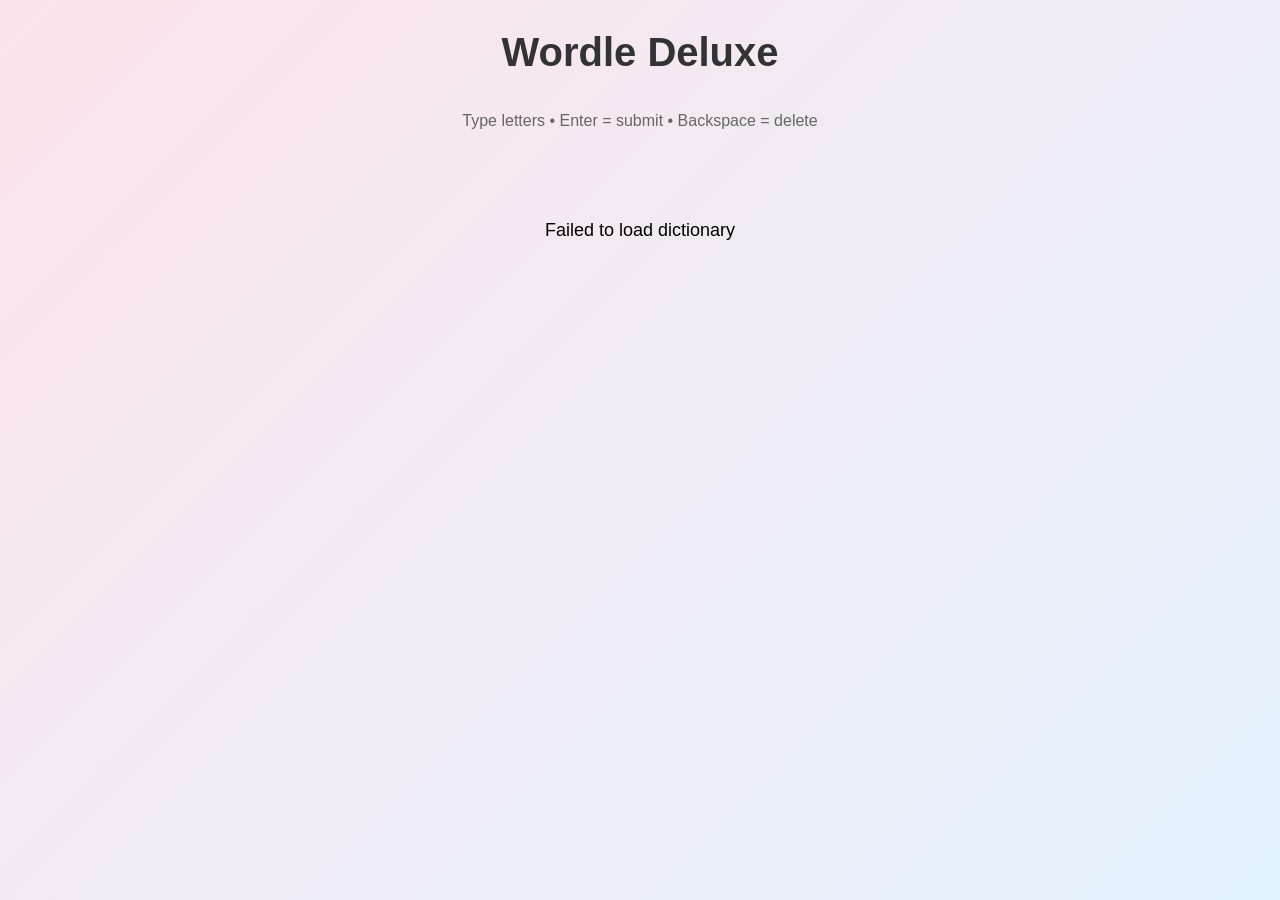
<file: ai.html>
<!DOCTYPE html>
<html lang="en">
<head>
<meta charset="UTF-8">
<meta name="viewport" content="width=device-width, initial-scale=1.0">
<title>Wordle Deluxe</title>
<style>
  body {
    font-family: 'Segoe UI', Tahoma, Geneva, Verdana, sans-serif;
    background: linear-gradient(135deg, #fce4ec, #e3f2fd);
    display: flex;
    flex-direction: column;
    align-items: center;
    min-height: 100vh;
    margin: 0;
  }

  h1 { margin-top: 30px; font-size: 2.5rem; color: #333; }

  .grid {
    display: grid;
    grid-template-rows: repeat(6, 1fr);
    gap: 10px;
    margin-top: 20px;
  }

  .row {
    display: grid;
    grid-template-columns: repeat(5, 60px);
    gap: 10px;
  }

  .tile {
    width: 60px;
    height: 60px;
    border-radius: 10px;
    border: 2px solid #ddd;
    display: flex;
    justify-content: center;
    align-items: center;
    font-size: 26px;
    font-weight: bold;
    text-transform: uppercase;
    background: white;
    transition: 0.2s;
  }

  .tile.filled { border-color: #888; }
  .correct { background: #4caf50; color: white; }
  .present { background: #ffc107; color: white; }
  .absent { background: #f44336; color: white; }

  #message { margin-top: 20px; font-size: 18px; font-weight: 500; }
  .hint { margin-top: 10px; color: #666; }
</style>
</head>
<body>

<h1>Wordle Deluxe</h1>
<div class="hint">Type letters • Enter = submit • Backspace = delete</div>

<div class="grid" id="grid"></div>
<div id="message">Loading dictionary...</div>

<script>
// small answer pool
const answerWords = ["apple","grape","pearl","stone","chair","table","plant","light","brain","sweet","crane","flame"];

// full dictionary will load here
let validWords = new Set();
let dictionaryLoaded = false;

let answer = "";
let currentRow = 0;
let currentCol = 0;
let currentGuess = "";

const grid = document.getElementById("grid");
const messageEl = document.getElementById("message");

function initGrid() {
  grid.innerHTML = "";
  for (let i = 0; i < 6; i++) {
    const row = document.createElement("div");
    row.className = "row";
    for (let j = 0; j < 5; j++) {
      const tile = document.createElement("div");
      tile.className = "tile";
      row.appendChild(tile);
    }
    grid.appendChild(row);
  }
}

function newGame() {
  answer = answerWords[Math.floor(Math.random() * answerWords.length)];
  currentRow = 0;
  currentCol = 0;
  currentGuess = "";
  messageEl.textContent = "";
  initGrid();
}

function updateTile(letter) {
  if (currentCol < 5 && dictionaryLoaded) {
    const tile = grid.children[currentRow].children[currentCol];
    tile.textContent = letter;
    tile.classList.add("filled");
    currentGuess += letter;
    currentCol++;
  }
}

function deleteLetter() {
  if (currentCol > 0) {
    currentCol--;
    const tile = grid.children[currentRow].children[currentCol];
    tile.textContent = "";
    tile.classList.remove("filled");
    currentGuess = currentGuess.slice(0, -1);
  }
}

function isValidWord(word) {
  return validWords.has(word.toLowerCase());
}

function submitGuess() {
  if (!dictionaryLoaded) return;

  if (currentGuess.length !== 5) return;

  if (!isValidWord(currentGuess)) {
    messageEl.textContent = "Not a real word!";
    return;
  }

  const row = grid.children[currentRow];
  const answerLetters = answer.split("");

  for (let i = 0; i < 5; i++) {
    const tile = row.children[i];
    const letter = currentGuess[i];

    if (letter === answer[i]) {
      tile.classList.add("correct");
    } else if (answerLetters.includes(letter)) {
      tile.classList.add("present");
    } else {
      tile.classList.add("absent");
    }
  }

  if (currentGuess === answer) {
    messageEl.textContent = "You got it! New word...";
    setTimeout(newGame, 1500);
    return;
  }

  currentRow++;
  currentCol = 0;
  currentGuess = "";

  if (currentRow === 6) {
    messageEl.textContent = "Out of tries! Word was: " + answer;
    setTimeout(newGame, 2000);
  }
}

// load real dictionary (5-letter words)
fetch("https://raw.githubusercontent.com/tabatkins/wordle-list/main/words")
  .then(res => res.text())
  .then(text => {
    const words = text.split("\n");
    validWords = new Set(words.map(w => w.trim().toLowerCase()));
    dictionaryLoaded = true;
    messageEl.textContent = "";
    newGame();
  })
  .catch(() => {
    messageEl.textContent = "Failed to load dictionary";
  });

window.addEventListener("keydown", (e) => {
  if (e.key === "Backspace") deleteLetter();
  else if (e.key === "Enter") submitGuess();
  else if (/^[a-zA-Z]$/.test(e.key)) updateTile(e.key.toLowerCase());
});
</script>

</body>
</html>
</file>
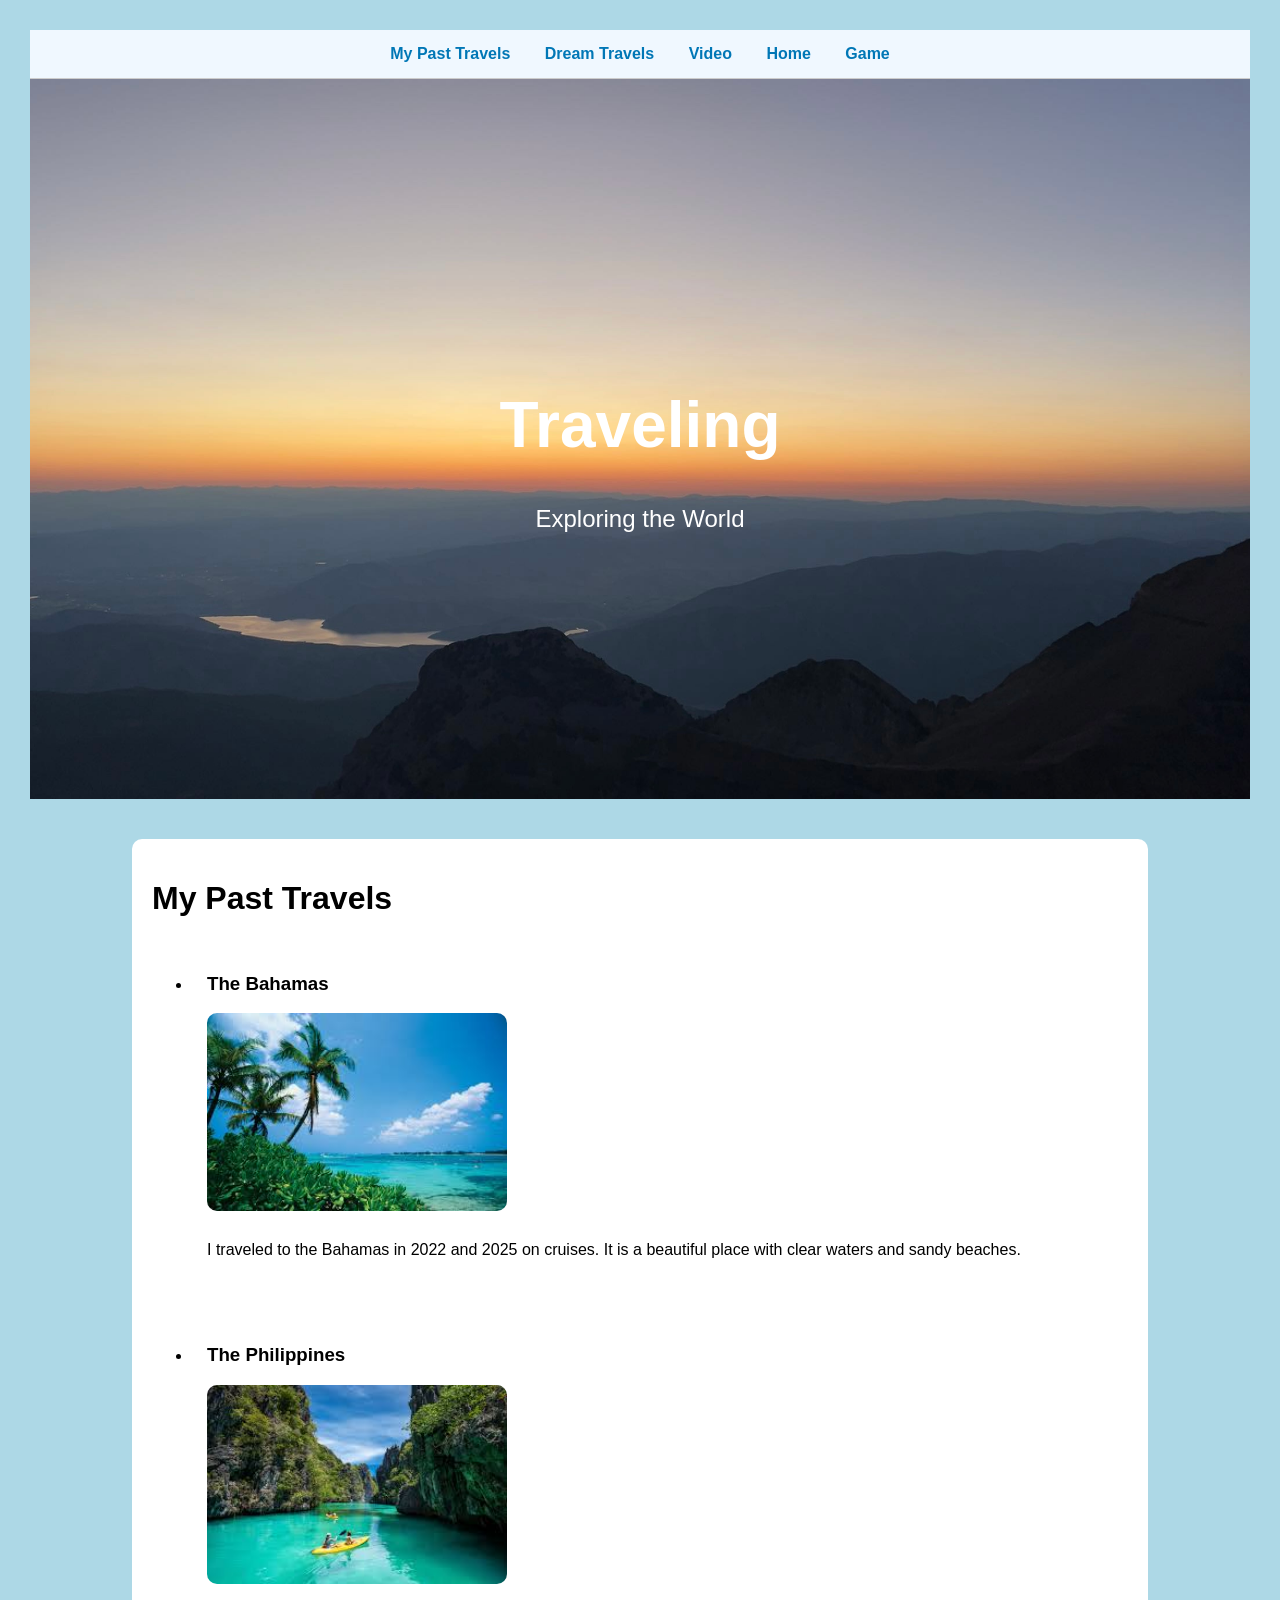
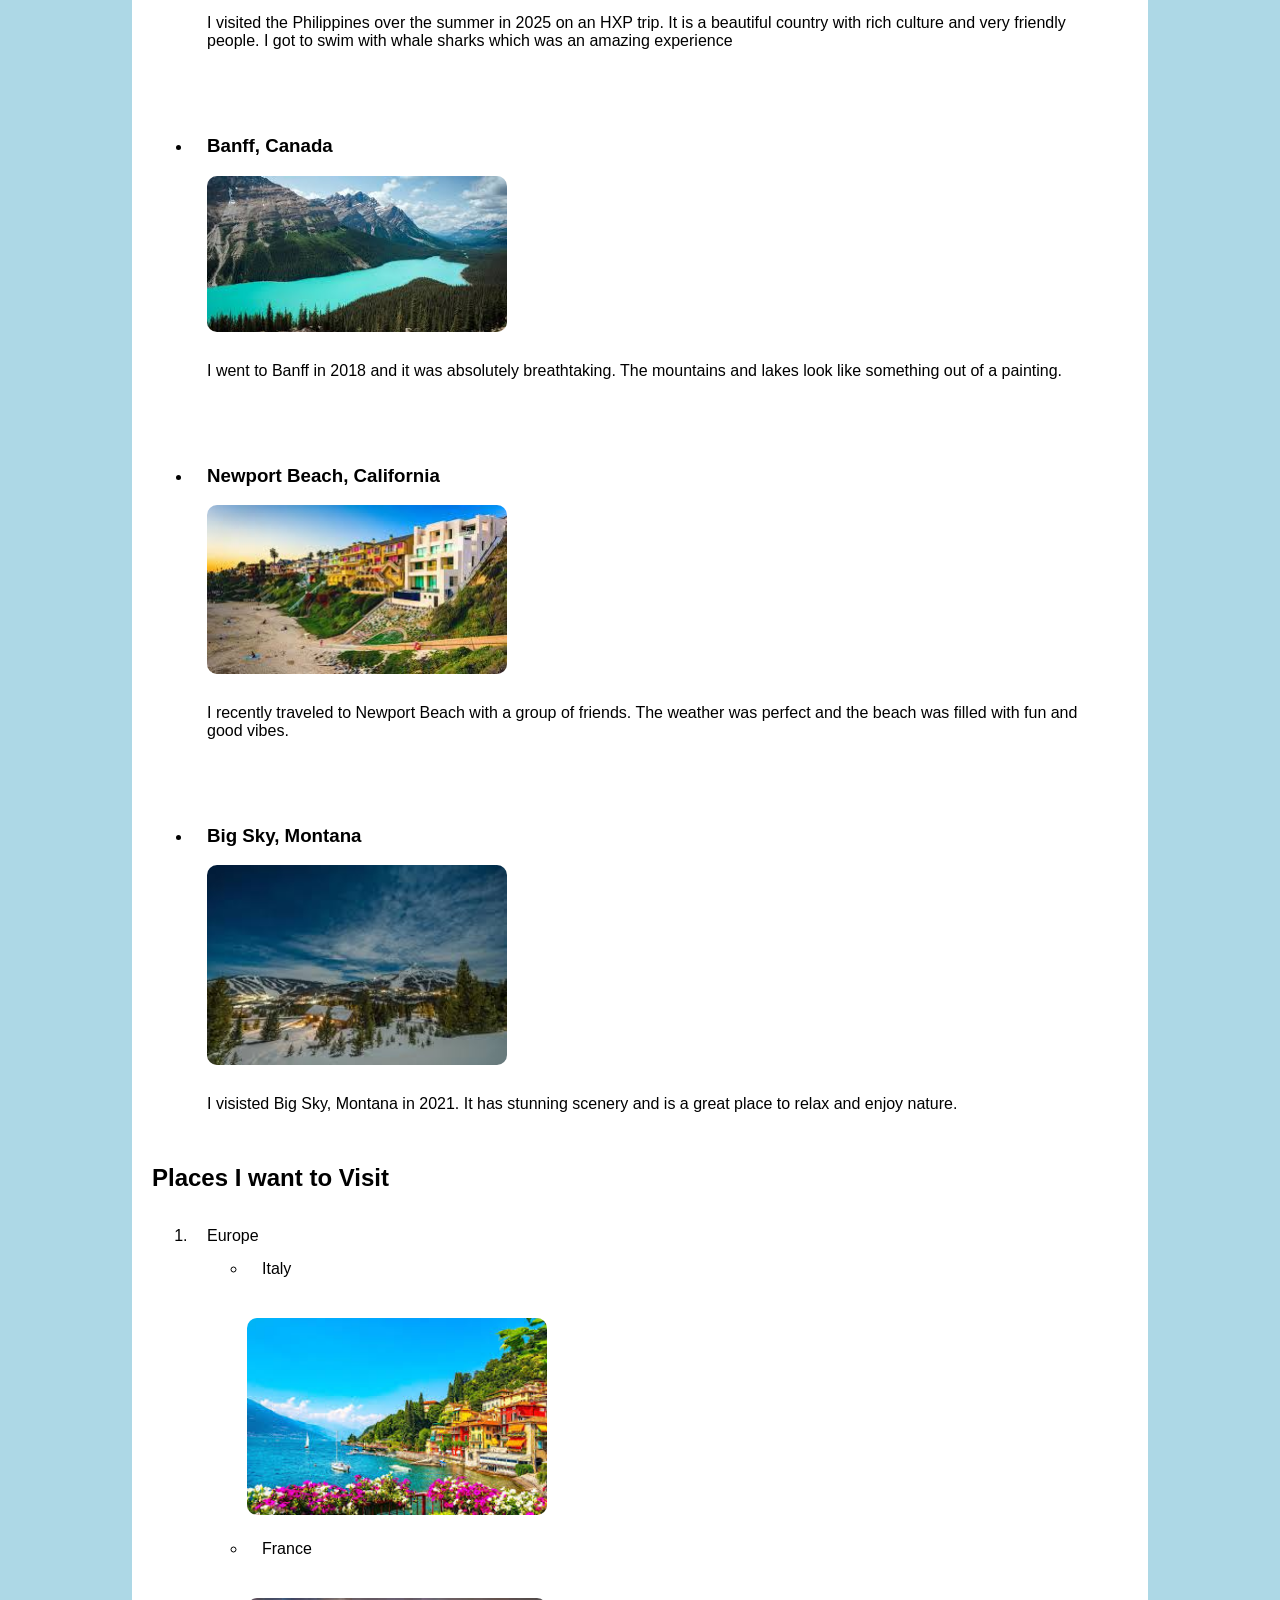
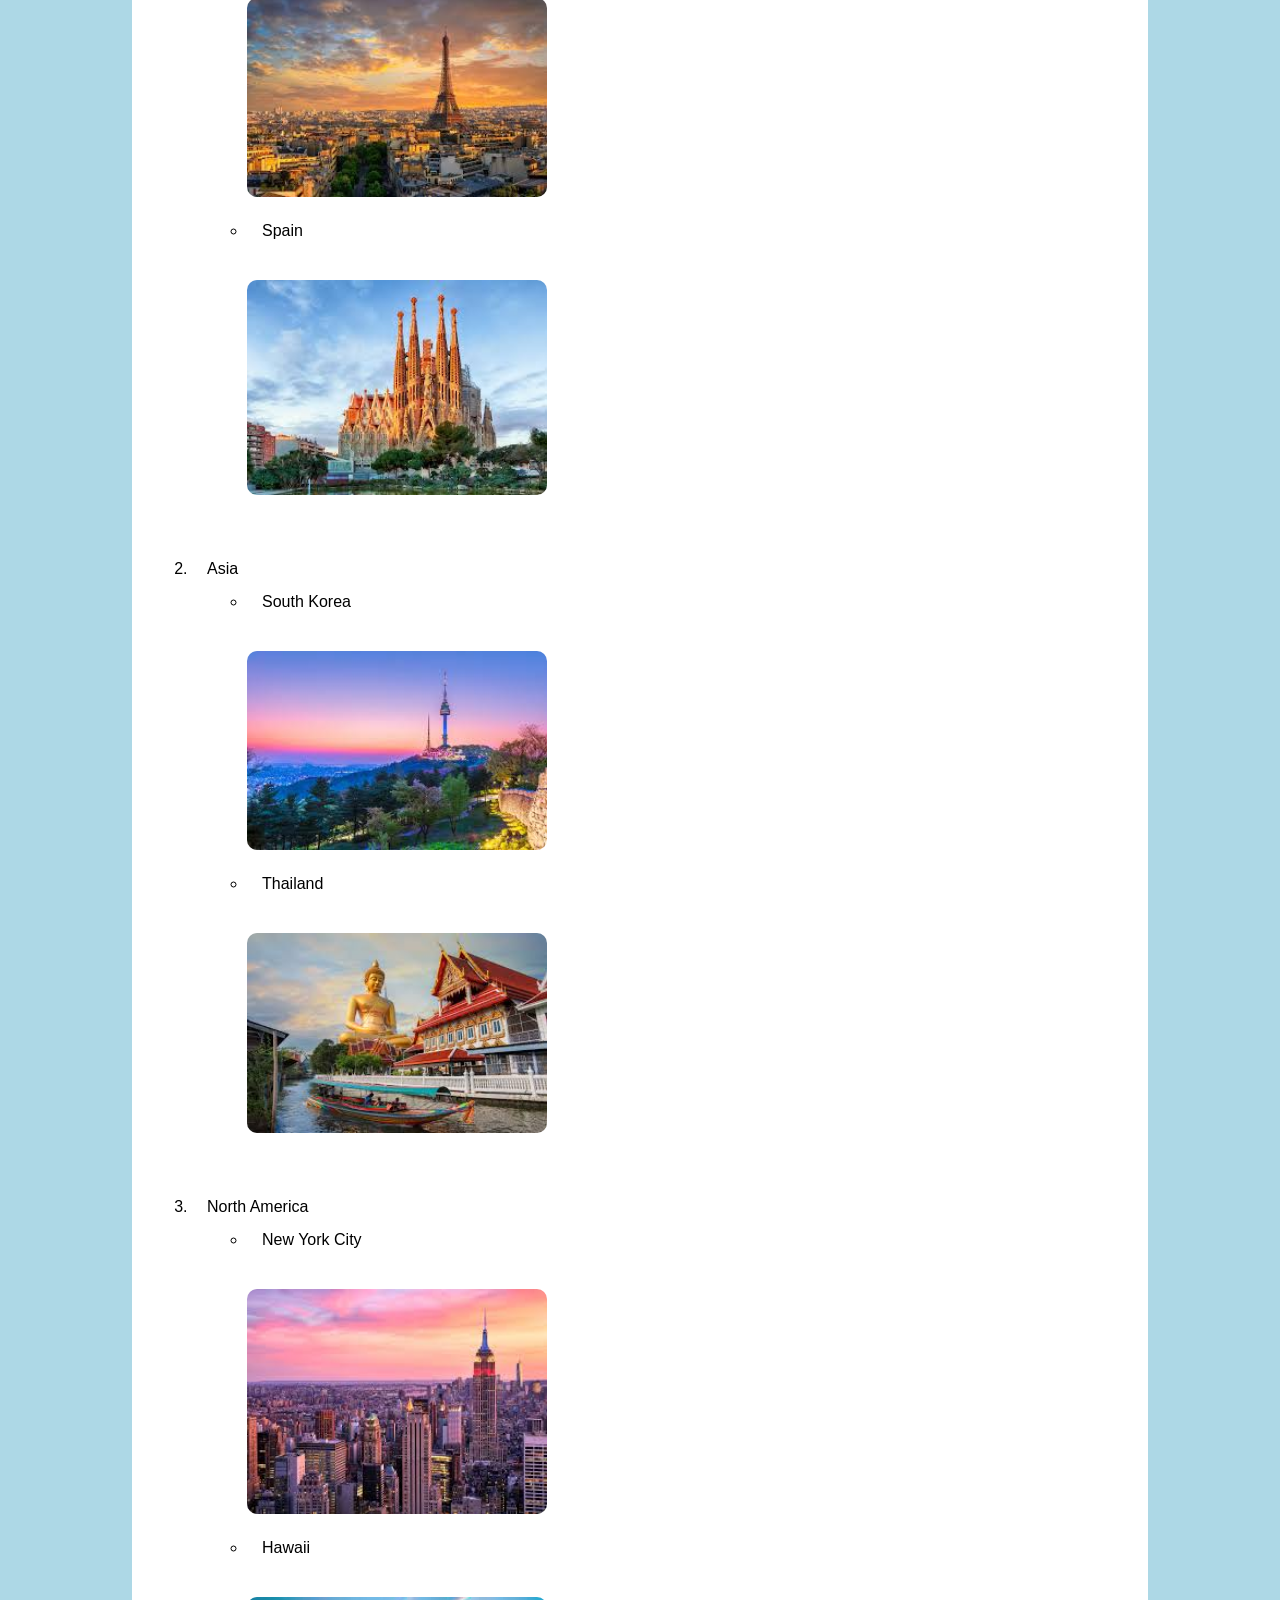
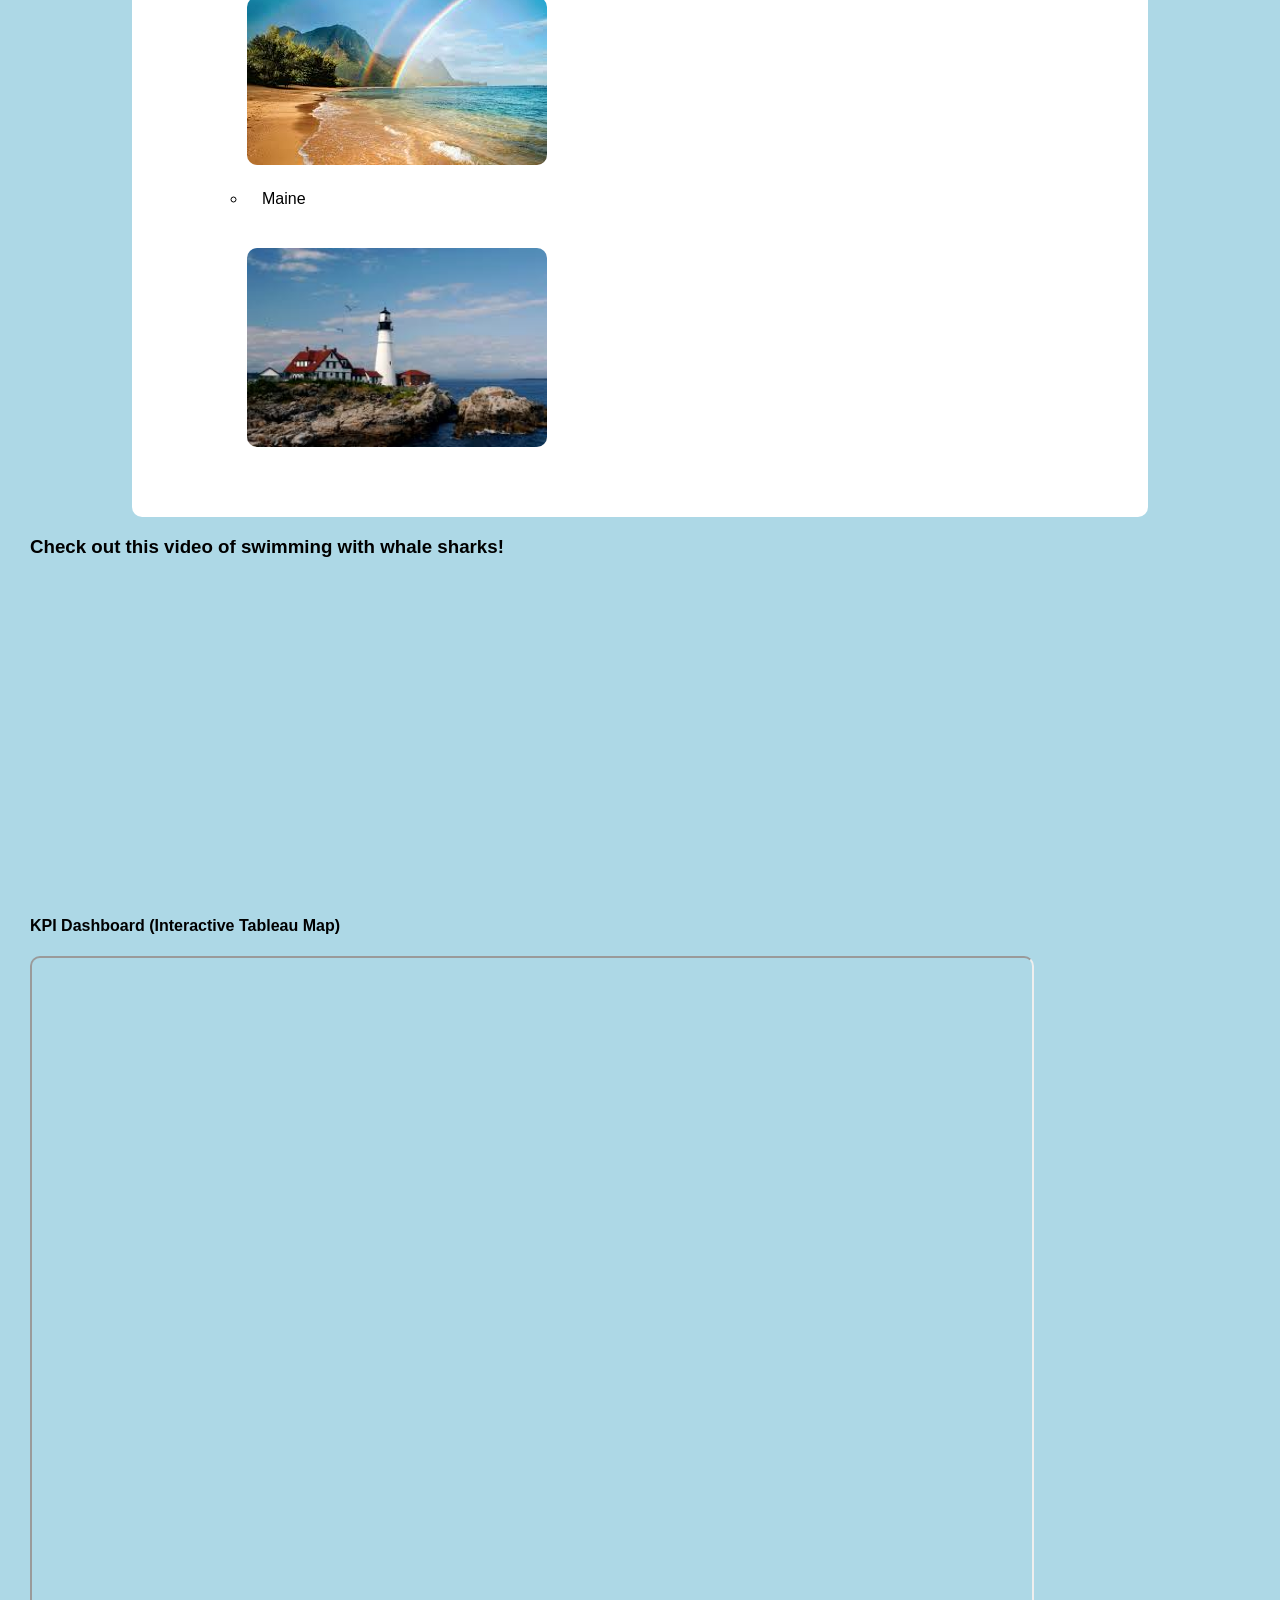
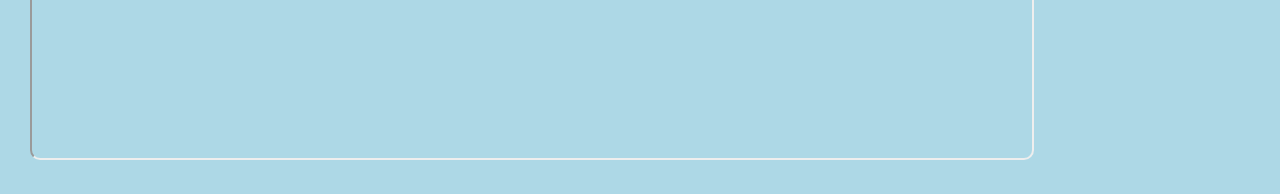
<file: fromScratch.html>
<!DOCTYPE html>
<html lang="en">
<head>
    <meta charset="UTF-8">
    <meta name="viewport" content="width=device-width, initial-scale=1.0">
    <title>Travel Adventures</title>
    <link rel="stylesheet" href="css/myStyles.css">
</head>

<body>
    <nav class="navbar">
        <a href="#Trips">My Past Travels</a>
        <a href="#Dream Travels">Dream Travels</a>
        <a href="#Video">Video</a>
        <a href="index.html">Home</a>
        <a href="ai.html">Game</a>
    </nav>

    <header class="masthead" style="background-image: url('assets/img/travel.JPG')">
            <div class="container position-relative px-4 px-lg-5">
                <div class="row gx-4 gx-lg-5 justify-content-center">
                    <div class="col-md-10 col-lg-8 col-xl-7">
                        <div class="site-heading">
                            <h1>Traveling</h1>
                            <span class="subheading">Exploring the World</span>
                        </div>
                    </div>
                </div>
            </div>
        </header>

    <div class="box">
        <h1 id="Trips">My Past Travels</h1>
        <ul>
        <li>
            <div class="place">
                <h3>The Bahamas</h3>
        <img src="../assets/img/theBahamas.jpeg" alt="Bahamas" width="400">
            <p>I traveled to the Bahamas in 2022 and 2025 on cruises. It is a beautiful place with clear waters and sandy beaches.</p>
            </div>
        </li>
        <li>
            <div class="place">
                <h3>The Philippines</h3>
                <img src="../assets/img/philippines.jpeg" alt="Philippines" width="400">
                <p>I visited the Philippines over the summer in 2025 on an HXP trip. It is a beautiful country with rich culture and very friendly people. I got to swim with whale sharks which was an amazing experience</p>
            </div>
        </li>
        <li>
            <div class="place">
                <h3>Banff, Canada</h3>
                <img src="../assets/img/banff.jpeg" alt="Banff" width="400">
                <p>I went to Banff in 2018 and it was absolutely breathtaking. The mountains and lakes look like something out of a painting.</p>
            </div>
        </li>
        <li>
            <div class="place">
                <h3>Newport Beach, California</h3>
                <img src="../assets/img/newport.jpeg" alt="Newport Beach" width="400">
                <p>I recently traveled to Newport Beach with a group of friends. The weather was perfect and the beach was filled with fun and good vibes.</p>
            </div>
        </li>
        <li>
            <div class="place">
                <h3>Big Sky, Montana</h3>
                <img src="../assets/img/bigsky.jpeg" alt="Big Sky" width="400">
                <p>I visisted Big Sky, Montana in 2021. It has stunning scenery and is a great place to relax and enjoy nature.</p>
            </div>
        </li>
    </ul>

    <h2 id="Dream Travels">Places I want to Visit</h2>
    <ol>
        <li>Europe
            <ul>
                <li>Italy</li>
                <img src="../assets/img/italy.jpeg" alt="Italy" width="400">
                <li>France</li>
                <img src="../assets/img/france.jpeg" alt="France" width="400">
                <li>Spain</li>
                <img src="../assets/img/spain.jpeg" alt="Spain" width="400">
            </ul>
        </li>

        <li>Asia
            <ul>
                <li>South Korea</li>
                <img src="../assets/img/southKorea.jpeg" alt="South Korea" width="400">
                <li>Thailand</li>
                <img src="../assets/img/thailand.jpeg" alt="Thailand" width="400">
            </ul>
        </li>

        <li>North America
            <ul>
                <li>New York City</li>
                <img src="../assets/img/nyc.jpeg" alt="New York City" width="400">
                <li>Hawaii</li>
                <img src="../assets/img/hawaii.jpeg" alt="Hawaii" width="400">
                <li>Maine</li>
                <img src="../assets/img/maine.jpeg" alt="Maine" width="400">
            </ul>
        </li>
    </ol>
</div>

<h3 id="Video">Check out this video of swimming with whale sharks!</h3>

        <iframe width="560" height="315"
            src="https://www.youtube.com/embed/InED-aF6U1o"
            title="YouTube video player"
        frameborder="0"
        allowfullscreen>
        </iframe>

<h4>KPI Dashboard (Interactive Tableau Map)</h4>

<iframe
src="https://public.tableau.com/views/KPIDashboardBonusExample/KPIDashboard?:showVizHome=no&:embed=true"
width="1000"
height="800">
</iframe>
</div>
<body>   
</html>
</file>
<file: css/myStyles.css>
body{
    background-color:lightblue;
    font-family: Arial, Helvetica, sans-serif;
    margin: 30px;
}

.masthead {
    height: 80vh; /* makes the image big and visible */
    min-height: 500px;
    background-size: cover;   /* shows full image */
    background-repeat: no-repeat;
    background-position: center;
    position: relative;
    display: flex;
    align-items: center;        /* vertical center */
    justify-content: center;    /* horizontal center */
    text-align: center;
}

.site-heading h1,
.site-heading .subheading {
    color: white;
}

.site-heading h1 {
    font-size: 4rem;
    font-weight: bold;
}

.site-heading .subheading {
    font-size: 1.5rem;
}

h1{
    color:black;
}

.box{
    background: white;
    padding: 20px;
    border-radius: 10px;
    width: 80%;
    margin: auto;
    margin-top: 40px;
}

img{
    width: 300px;
    border-radius: 10px;
}

.place{
    background: #fff;
    padding: 15px;
    margin-top: 20px;
    border-radius: 10px;
}

.place img{
    width: 300px;
    border-radius: 10px;
    margin-bottom: 10px;
}

ol li{
    margin-bottom: 25px;
    background: #fff;
    padding: 15px;
    border-radius: 10px;
}

ol li img{
    width: 300px;
    border-radius: 10px;
    display: block;
    margin: 10px 0;
}

iframe{
    max-width: 100%;
    border-radius: 10px;
}

.navbar {
    position: sticky;
    top: 0;
    background-color: aliceblue;
    padding: 15px;
    text-align: center;
    border-bottom: 1px solid #ccc;
}

.navbar a {
    margin: 0 15px;
    text-decoration: none;
    color: #0077b6;
    font-weight: bold;
}

.navbar a:hover {
    color: #023e8a;
}

h1, h2, h3 {
    scroll-margin-top: 80px;
}
</file>
